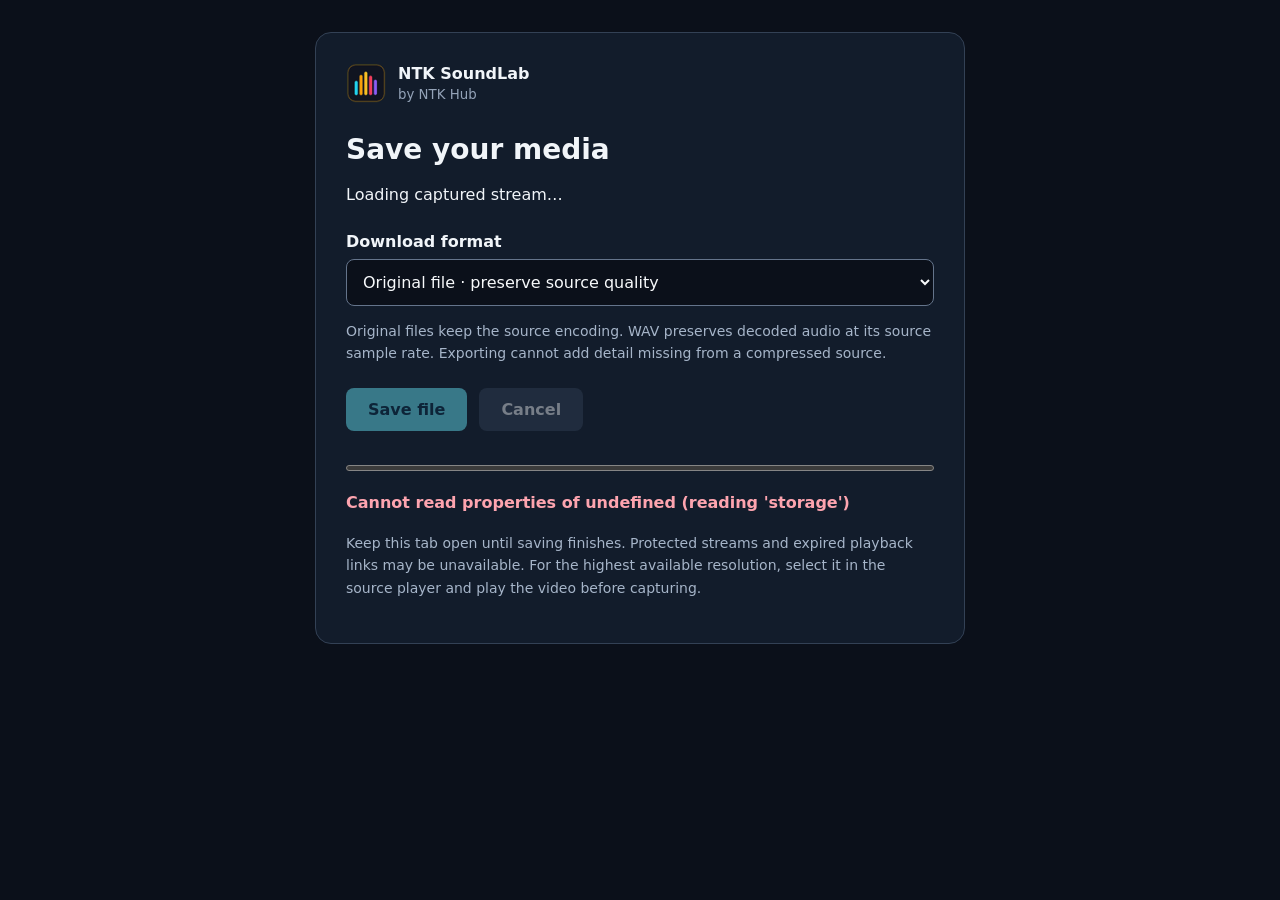
<file: extension/export.html>
<!doctype html>
<html lang="en">
<head>
  <meta charset="utf-8">
  <meta name="viewport" content="width=device-width,initial-scale=1">
  <title>Save media · NTK SoundLab</title>
  <link rel="stylesheet" href="export.css">
</head>
<body>
  <main>
    <header><img src="icons/icon-48.png" width="40" height="40" alt=""><span>NTK SoundLab <small>by NTK Hub</small></span></header>
    <h1>Save your media</h1>
    <p id="title">Loading captured stream…</p>
    <p id="source" class="muted"></p>
    <label for="format">Download format</label>
    <select id="format">
      <option value="original">Original file · preserve source quality</option>
      <option value="video">Video MP4 · preserve source quality</option>
      <option value="mp3">Audio MP3 · 320 kbps</option>
      <option value="wav">Audio WAV · 24-bit PCM</option>
    </select>
    <p id="formatHelp" class="muted">Original files keep the source encoding. WAV preserves decoded audio at its source sample rate. Exporting cannot add detail missing from a compressed source.</p>
    <div class="actions"><button id="start" disabled>Save file</button><button id="cancel" class="secondary" disabled>Cancel</button></div>
    <progress id="progress" max="100" value="0" aria-label="Download progress"></progress>
    <p id="status" role="status" aria-live="polite">Preparing…</p>
    <p id="details" class="muted"></p>
    <p class="muted">Keep this tab open until saving finishes. Protected streams and expired playback links may be unavailable. For the highest available resolution, select it in the source player and play the video before capturing.</p>
  </main>
  <script src="lib/lame.all.js"></script>
  <script type="module" src="export.mjs"></script>
</body>
</html>
</file>
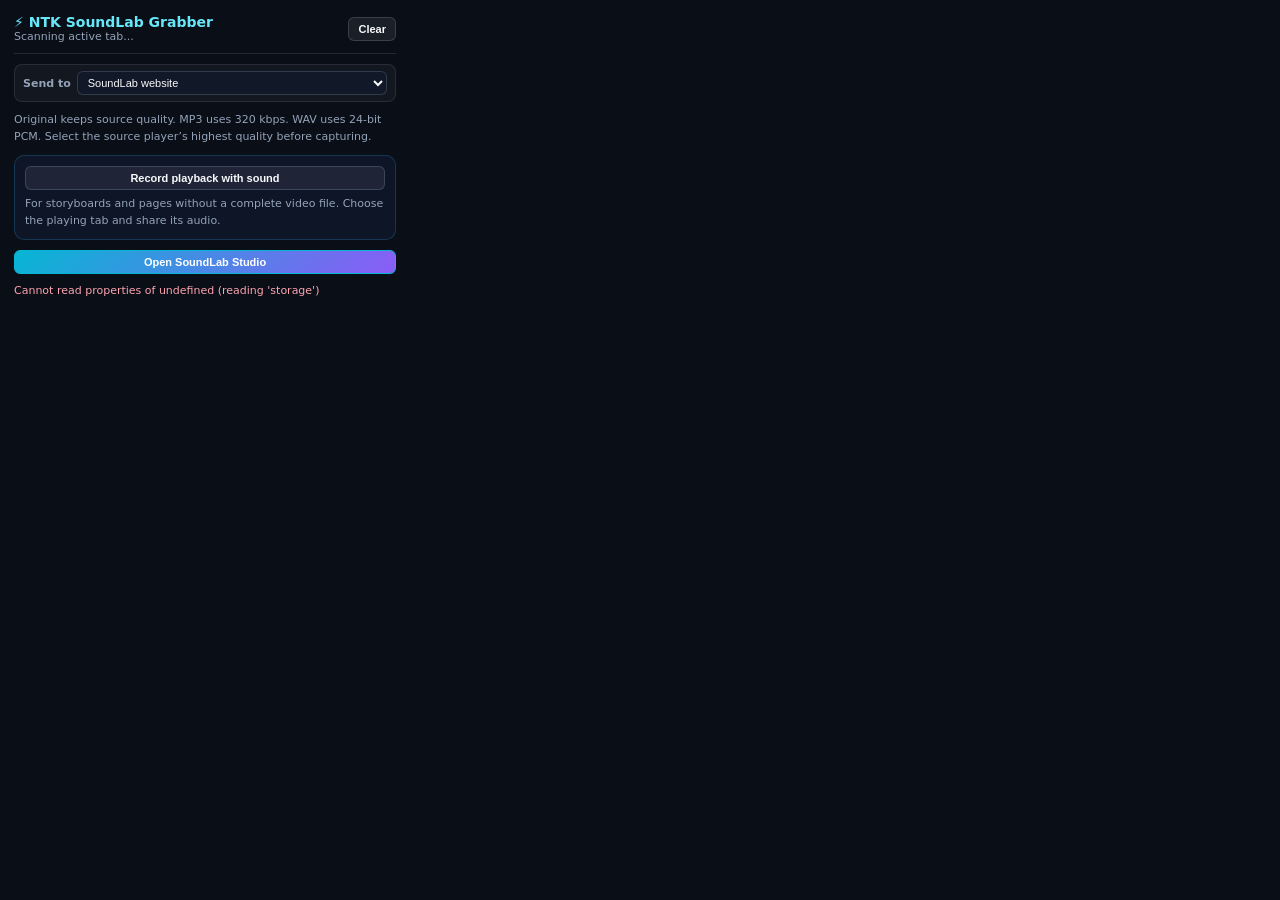
<file: extension/popup.html>
<!DOCTYPE html>
<html lang="en">
<head>
  <meta charset="UTF-8" />
  <meta name="viewport" content="width=device-width, initial-scale=1.0" />
  <title>NTK SoundLab Media Grabber</title>
  <style>
    :root {
      color-scheme: dark;
      font-family: system-ui, -apple-system, BlinkMacSystemFont, "Segoe UI", sans-serif;
    }
    * { box-sizing: border-box; margin: 0; padding: 0; }
    body {
      width: min(410px, 100vw);
      min-height: 260px;
      max-height: 560px;
      background: #0a0e17;
      color: #f8fafc;
      padding: 14px;
      display: flex;
      flex-direction: column;
      gap: 10px;
    }
    header {
      display: flex;
      justify-content: space-between;
      align-items: center;
      border-bottom: 1px solid rgba(148, 163, 184, 0.18);
      padding-bottom: 10px;
    }
    .brand {
      display: flex;
      align-items: center;
      gap: 8px;
      font-weight: 800;
      font-size: 14px;
      color: #67e8f9;
    }
    .sub {
      font-size: 11px;
      color: #94a3b8;
      white-space: nowrap;
      overflow: hidden;
      text-overflow: ellipsis;
      max-width: 280px;
    }
    .target-row {
      display: flex;
      gap: 6px;
      align-items: center;
      background: rgba(255, 255, 255, 0.04);
      border: 1px solid rgba(148, 163, 184, 0.16);
      border-radius: 8px;
      padding: 6px 8px;
      font-size: 11px;
    }
    .target-row select {
      flex: 1;
      background: #111827;
      color: #f8fafc;
      border: 1px solid rgba(148, 163, 184, 0.25);
      border-radius: 6px;
      padding: 4px 6px;
      font-size: 11px;
    }
    .btn {
      border: 1px solid rgba(148, 163, 184, 0.25);
      background: rgba(255, 255, 255, 0.07);
      color: #f8fafc;
      border-radius: 6px;
      padding: 5px 9px;
      font-size: 11px;
      font-weight: 600;
      cursor: pointer;
    }
    .btn:hover { background: rgba(255, 255, 255, 0.14); }
    .btn-primary {
      background: linear-gradient(135deg, #06b6d4, #8b5cf6);
      border-color: #06b6d4;
      color: #fff;
      font-weight: 700;
    }
    .btn-primary:disabled { opacity: 0.45; cursor: not-allowed; }
    .streams {
      display: flex;
      flex-direction: column;
      gap: 8px;
      overflow-y: auto;
      max-height: 360px;
    }
    .item {
      background: rgba(15, 23, 42, 0.9);
      border: 1px solid rgba(56, 189, 248, 0.2);
      border-radius: 10px;
      padding: 10px;
      display: flex;
      flex-direction: column;
      gap: 6px;
    }
    .item-top {
      display: flex;
      justify-content: space-between;
      align-items: center;
      gap: 6px;
    }
    .badge {
      font-size: 10px;
      font-weight: 800;
      padding: 2px 6px;
      border-radius: 999px;
      text-transform: uppercase;
    }
    .badge-audio { background: rgba(6, 182, 212, 0.2); color: #67e8f9; }
    .badge-video { background: rgba(139, 92, 246, 0.25); color: #c4b5fd; }
    .badge-manifest { background: rgba(245, 158, 11, 0.22); color: #fde68a; }
    .url-line {
      font-family: ui-monospace, SFMono-Regular, monospace;
      font-size: 10px;
      color: #94a3b8;
      white-space: nowrap;
      overflow: hidden;
      text-overflow: ellipsis;
    }
    .actions {
      display: flex;
      gap: 6px;
      flex-wrap: wrap;
    }
    .empty {
      padding: 20px 12px;
      text-align: center;
      background: rgba(255, 255, 255, 0.03);
      border: 1px dashed rgba(148, 163, 184, 0.25);
      border-radius: 10px;
      font-size: 12px;
      color: #cbd5e1;
      line-height: 1.5;
    }
    .quality-note { font-size: 11px; color: #94a3b8; line-height: 1.5; }
    .btn:disabled { opacity: .45; cursor: default; }
    .btn:focus-visible { outline: 2px solid #facc15; outline-offset: 2px; }
    .status {
      font-size: 11px;
      color: #6ee7b7;
      min-height: 14px;
    }
  </style>
</head>
<body>
  <header>
    <div>
      <div class="brand">⚡ NTK SoundLab Grabber</div>
      <div id="pageTitle" class="sub">Scanning active tab...</div>
    </div>
    <button id="btnClear" class="btn" title="Clear captured list for this tab">Clear</button>
  </header>

  <div class="target-row">
    <label for="studioTarget" style="color:#94a3b8;font-weight:600">Send to</label>
    <select id="studioTarget">
      <option value="https://studio-5090403114-fc98b.web.app/">SoundLab website</option>
      <option value="http://127.0.0.1:47831/">SoundLab desktop app</option>
      <option value="http://127.0.0.1:8000/">Local SoundLab server</option>
    </select>
  </div>

  <p class="quality-note">Original keeps source quality. MP3 uses 320 kbps. WAV uses 24-bit PCM. Select the source player’s highest quality before capturing.</p>
  <div class="item"><button id="btnRecord" class="btn">Record playback with sound</button><p class="quality-note">For storyboards and pages without a complete video file. Choose the playing tab and share its audio.</p></div>
  <button id="btnStudio" class="btn btn-primary">Open SoundLab Studio</button>
  <div id="statusLine" class="status" role="status" aria-live="polite"></div>
  <div id="streamsList" class="streams"></div>

  <script type="module" src="popup.js"></script>
</body>
</html>
</file>
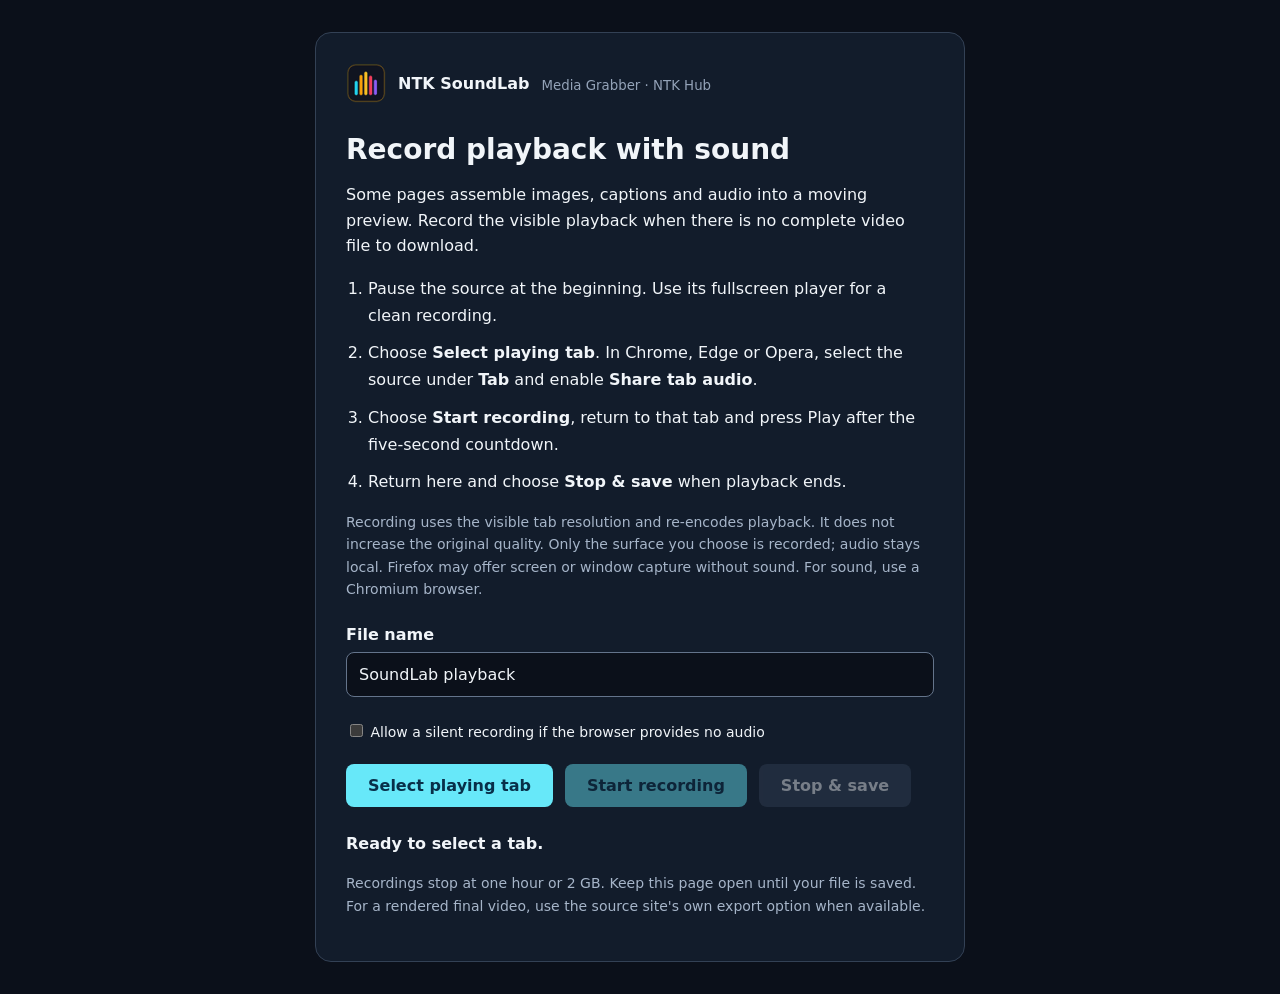
<file: extension/record.html>
<!doctype html>
<html lang="en">
<head>
  <meta charset="utf-8">
  <meta name="viewport" content="width=device-width, initial-scale=1">
  <title>Record playback · NTK SoundLab</title>
  <link rel="stylesheet" href="export.css">
</head>
<body>
<main>
  <header><img src="icons/icon-48.png" width="40" height="40" alt="">NTK SoundLab<small>Media Grabber · NTK Hub</small></header>
  <h1>Record playback with sound</h1>
  <p>Some pages assemble images, captions and audio into a moving preview. Record the visible playback when there is no complete video file to download.</p>
  <ol class="instructions">
    <li>Pause the source at the beginning. Use its fullscreen player for a clean recording.</li>
    <li>Choose <strong>Select playing tab</strong>. In Chrome, Edge or Opera, select the source under <strong>Tab</strong> and enable <strong>Share tab audio</strong>.</li>
    <li>Choose <strong>Start recording</strong>, return to that tab and press Play after the five-second countdown.</li>
    <li>Return here and choose <strong>Stop &amp; save</strong> when playback ends.</li>
  </ol>
  <p class="muted">Recording uses the visible tab resolution and re-encodes playback. It does not increase the original quality. Only the surface you choose is recorded; audio stays local. Firefox may offer screen or window capture without sound. For sound, use a Chromium browser.</p>
  <label for="name">File name</label>
  <input id="name" value="SoundLab playback" maxlength="160">
  <label class="check"><input id="silent" type="checkbox"> Allow a silent recording if the browser provides no audio</label>
  <div class="actions">
    <button id="choose">Select playing tab</button>
    <button id="record" disabled>Start recording</button>
    <button id="stop" class="secondary" disabled>Stop &amp; save</button>
    <button id="save" hidden>Save recording again</button>
  </div>
  <video id="preview" autoplay muted playsinline hidden aria-label="Selected capture preview"></video>
  <p id="details" class="muted"></p>
  <p id="status" role="status" aria-live="polite">Ready to select a tab.</p>
  <p class="muted">Recordings stop at one hour or 2 GB. Keep this page open until your file is saved. For a rendered final video, use the source site's own export option when available.</p>
</main>
<script type="module" src="record.mjs"></script>
</body>
</html>
</file>
<file: extension/export.css>
:root{color-scheme:dark;font-family:system-ui,sans-serif;background:#0b101a;color:#f1f5f9}
input:not([type=checkbox]){width:100%;padding:12px;background:#0b101a;color:#f1f5f9;border:1px solid #64748b;border-radius:8px;font:inherit}.check{font-weight:400;font-size:14px}.instructions{padding-left:22px;line-height:1.7}.instructions li{margin:10px 0}video{width:100%;max-height:300px;background:#000}.actions{flex-wrap:wrap}[hidden]{display:none!important}
*{box-sizing:border-box}body{margin:0;padding:32px 16px}main{max-width:650px;margin:auto;padding:30px;background:#121c2b;border:1px solid #334155;border-radius:16px}header{display:flex;align-items:center;gap:12px;font-weight:700}small{display:block;font-weight:400;color:#94a3b8;margin-top:4px}h1{font-size:28px;margin:30px 0 12px}p{line-height:1.6;overflow-wrap:anywhere}.muted{color:#a6b5c9;font-size:14px}label{display:block;font-weight:600;margin:24px 0 8px}select{width:100%;font:inherit;padding:12px;background:#0b101a;color:#f8fafc;border:1px solid #64748b;border-radius:8px}.actions{display:flex;gap:12px;margin:24px 0}button{font:inherit;font-weight:600;padding:12px 22px;border:0;border-radius:8px;background:#67e8f9;color:#082f49;cursor:pointer}button.secondary{background:#334155;color:#f1f5f9}button:disabled{opacity:.45;cursor:default}button:focus-visible,select:focus-visible{outline:3px solid #facc15;outline-offset:3px}progress{width:100%;height:12px;accent-color:#67e8f9}#status{font-weight:600}#status.error{color:#fda4af}@media(max-width:480px){main{padding:20px}h1{font-size:24px}.actions{flex-wrap:wrap}}
</file>
